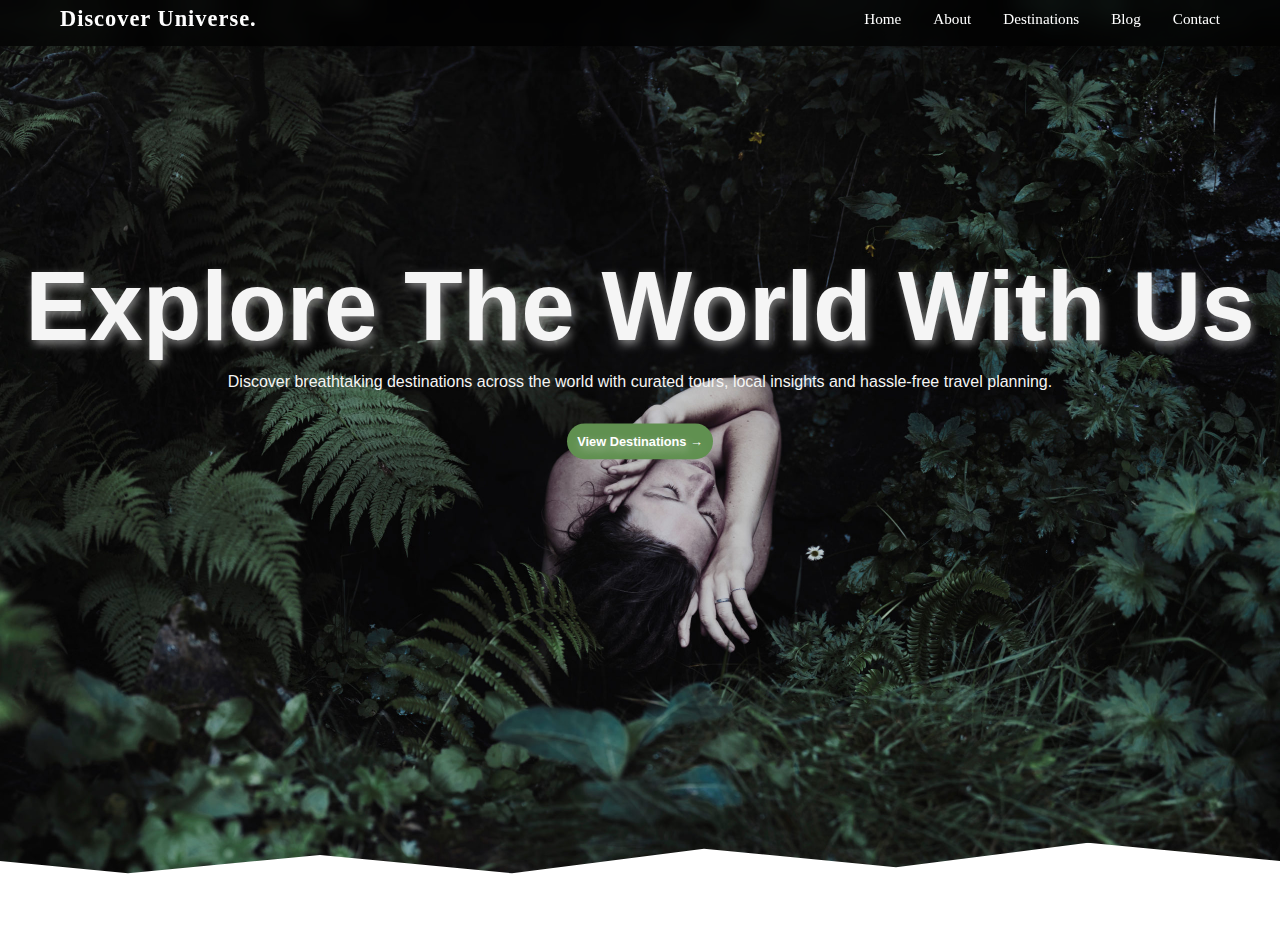
<file: index.html>
<!DOCTYPE html>
<html lang="en">

<head>
<meta charset="UTF-8">
<meta name="viewport" content="width=device-width, initial-scale=1.0">

<title>Travel Website</title>
<link rel="stylesheet" href="style.css">
</head>

<body>

<div class="hero">

<!-- ===== NAVBAR ===== -->

<nav>

<div class="logo">Discover Universe.</div>

<div class="nav-links">
<a href="index.html">Home</a>
<a href="about.html">About</a>
<a href="destinations.html">Destinations</a>
<a href="blog.html">Blog</a>
<a href="contact.html">Contact</a>
</div>

</nav>

<!-- ===== HERO TEXT ===== -->

<div class="banner">
<h1>Explore The World With Us</h1>

<p>
Discover breathtaking destinations across the world with curated tours,
local insights and hassle-free travel planning.
</p>

<a href="destinations.html" class="btn">
View Destinations →
</a>

</div>

</div>

<!-- ===== FOOTER ===== -->

<footer>
<p>© 2025 Discover Universe Travel</p>
</footer>

</body>
</html>
</file>
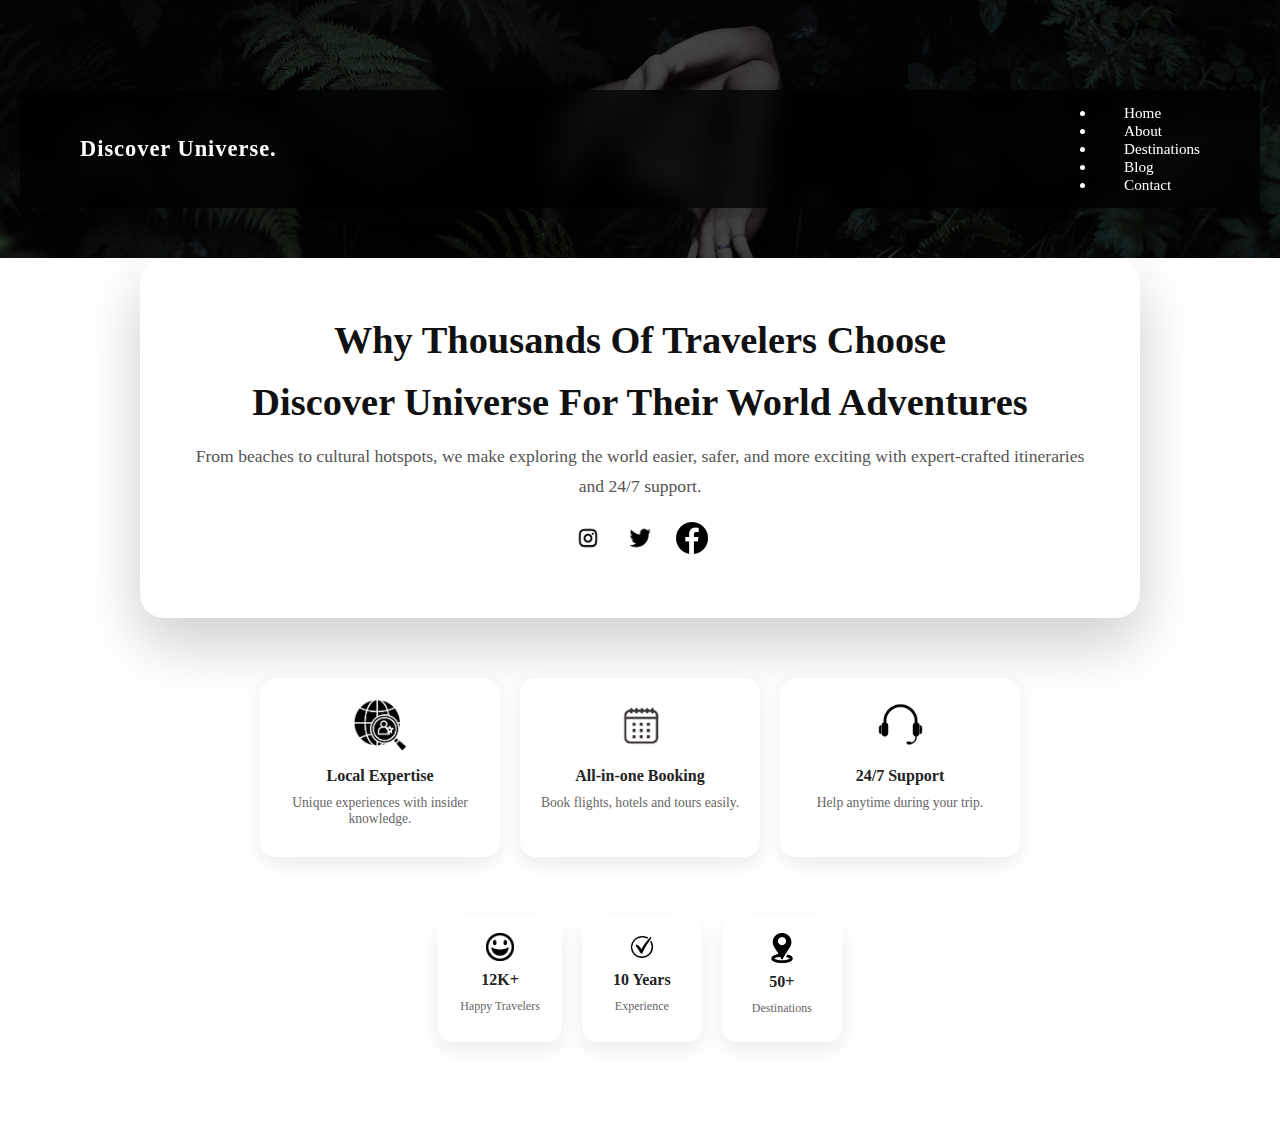
<file: about.html>
<!DOCTYPE html>
<html lang="en">

<head>
<meta charset="UTF-8">
<meta name="viewport" content="width=device-width, initial-scale=1.0">

<title>About | Discover Universe</title>

<link rel="stylesheet" href="style.css">
</head>

<body>

<!-- ===== ABOUT SECTION BACKGROUND ===== -->

<div class="about">

<nav class="navbar">
    
    <div class="logo">
        Discover Universe.
    </div>

    <ul class="nav-links">
        <li><a href="index.html">Home</a></li>
        <li><a href="about.html">About</a></li>
        <li><a href="destinations.html">Destinations</a></li>
        <li><a href="blog.html">Blog</a></li>
        <li><a href="contact.html">Contact</a></li>
    </ul>

</nav>

</div>


<!-- ===== ABOUT CONTENT ===== -->

<div class="about-content">

<h2>Why Thousands Of Travelers Choose</h2>
<h2>Discover Universe For Their World Adventures</h2>

<p>
From beaches to cultural hotspots, we make exploring the world easier, safer,
and more exciting with expert-crafted itineraries and 24/7 support.
</p>

<div class="logoo">
<img src="instagram.png">
<img src="twitter.png">
<img src="fbook.png">
</div>

</div>


<!-- ===== FEATURE BOXES ===== -->

<div class="box">

<div class="box-content">
<img src="local.jpg">
<h2>Local Expertise</h2>
<p>Unique experiences with insider knowledge.</p>
</div>

<div class="box-content">
<img src="calc.jpg">
<h2>All-in-one Booking</h2>
<p>Book flights, hotels and tours easily.</p>
</div>

<div class="box-content">
<img src="music.jpg">
<h2>24/7 Support</h2>
<p>Help anytime during your trip.</p>
</div>

</div>


<!-- ===== STATS ===== -->

<div class="icon">

<div class="icon-content">
<img src="happy.png">
<h2>12K+</h2>
<p>Happy Travelers</p>
</div>

<div class="icon-content">
<img src="wr.jpg">
<h2>10 Years</h2>
<p>Experience</p>
</div>

<div class="icon-content">
<img src="location.png">
<h2>50+</h2>
<p>Destinations</p>
</div>

</div>


<!-- ===== FOOTER ===== -->

<footer>
<p>© 2025 Discover Universe Travel</p>
</footer>

</body>
</html>
</file>
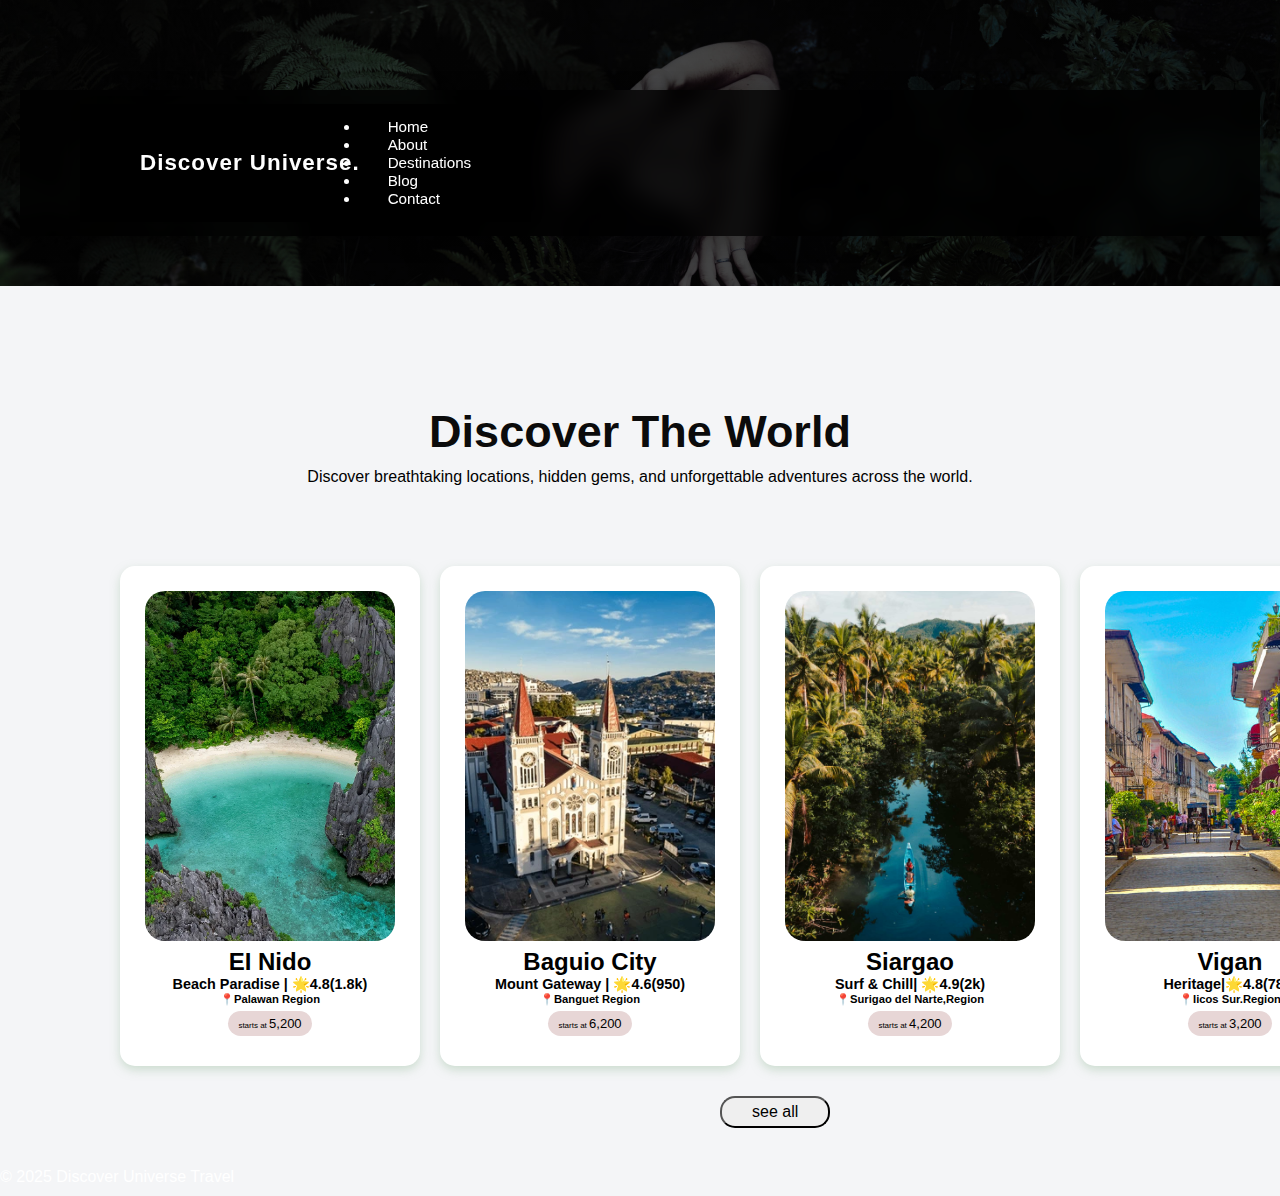
<file: Destinations.html>
<!DOCTYPE html>
<html lang="en">

<head>
    <meta charset="UTF-8">
    <meta name="viewport" content="width=device-width, initial-scale=1.0">
    <title>Document</title>
    <link rel="stylesheet" href="style.css">
</head>

<body class="bdy">
    <div class="about">
        <nav>
         <nav class="navbar">
    
    <div class="logo">
        Discover Universe.
    </div>

    <ul class="nav-links">
        <li><a href="index.html">Home</a></li>
        <li><a href="about.html">About</a></li>
        <li><a href="destinations.html">Destinations</a></li>
        <li><a href="blog.html">Blog</a></li>
        <li><a href="contact.html">Contact</a></li>
    </ul>

</nav>
    </div>
    <div class="discover">
        <h1>Discover The World</h1>
        <p>Discover breathtaking locations, hidden gems, and unforgettable adventures across the world.

</p>
    </div>
    <div class="image">
        <div class="image-content">
            <img src="el nido.webp" alt="">
            <h1>EI Nido </h1>
            <h2>Beach Paradise | 🌟4.8(1.8k) </h2>
            <h3>📍Palawan Region</h3>
            <button>starts at <span> 5,200</span></button>
        </div>
        <div class="image-content">
            <img src="baguio-city-.webp" alt="">
            <h1>Baguio City </h1>
            <h2>Mount Gateway | 🌟4.6(950) </h2>
            <h3>📍Banguet Region</h3>
            <button>starts at <span> 6,200</span></button>
        </div>
        <div class="image-content">
            <img src="siar.jpg" alt="">
            <h1>Siargao </h1>
            <h2>Surf & Chill| 🌟4.9(2k) </h2>
            <h3>📍Surigao del Narte,Region</h3>
             <button>starts at <span> 4,200</span></button>
        </div>
        <div class="image-content">
            <img src="vigan.jpg" alt="">
            <h1>Vigan </h1>
            <h2>Heritage|🌟4.8(780) </h2>
            <h3>📍Iicos Sur.Region</h3>
            <button>starts at <span> 3,200</span></button>
        </div>
    </div>
    <div class="button">
        <button>
            see all
        </button>
    </div>
    
<footer>
<p>© 2025 Discover Universe Travel</p>
</footer>
</body>

</html>
</file>
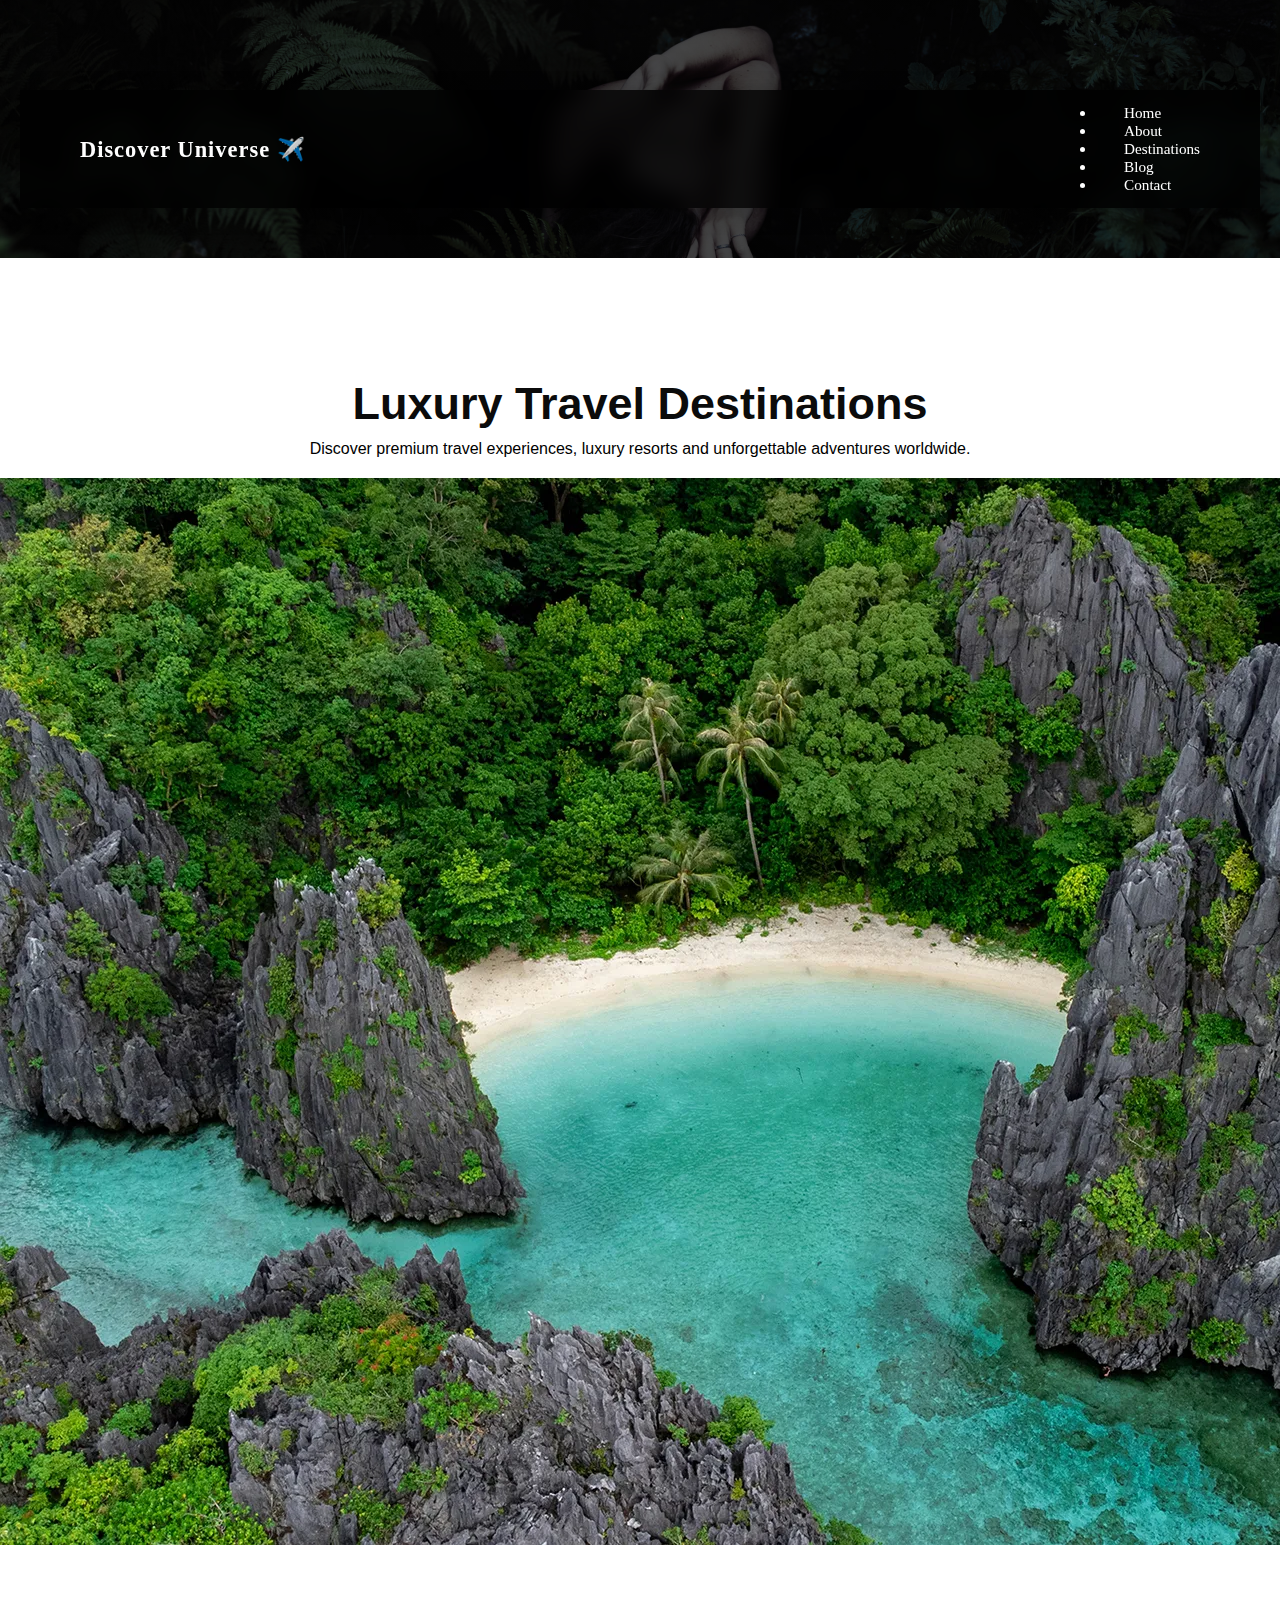
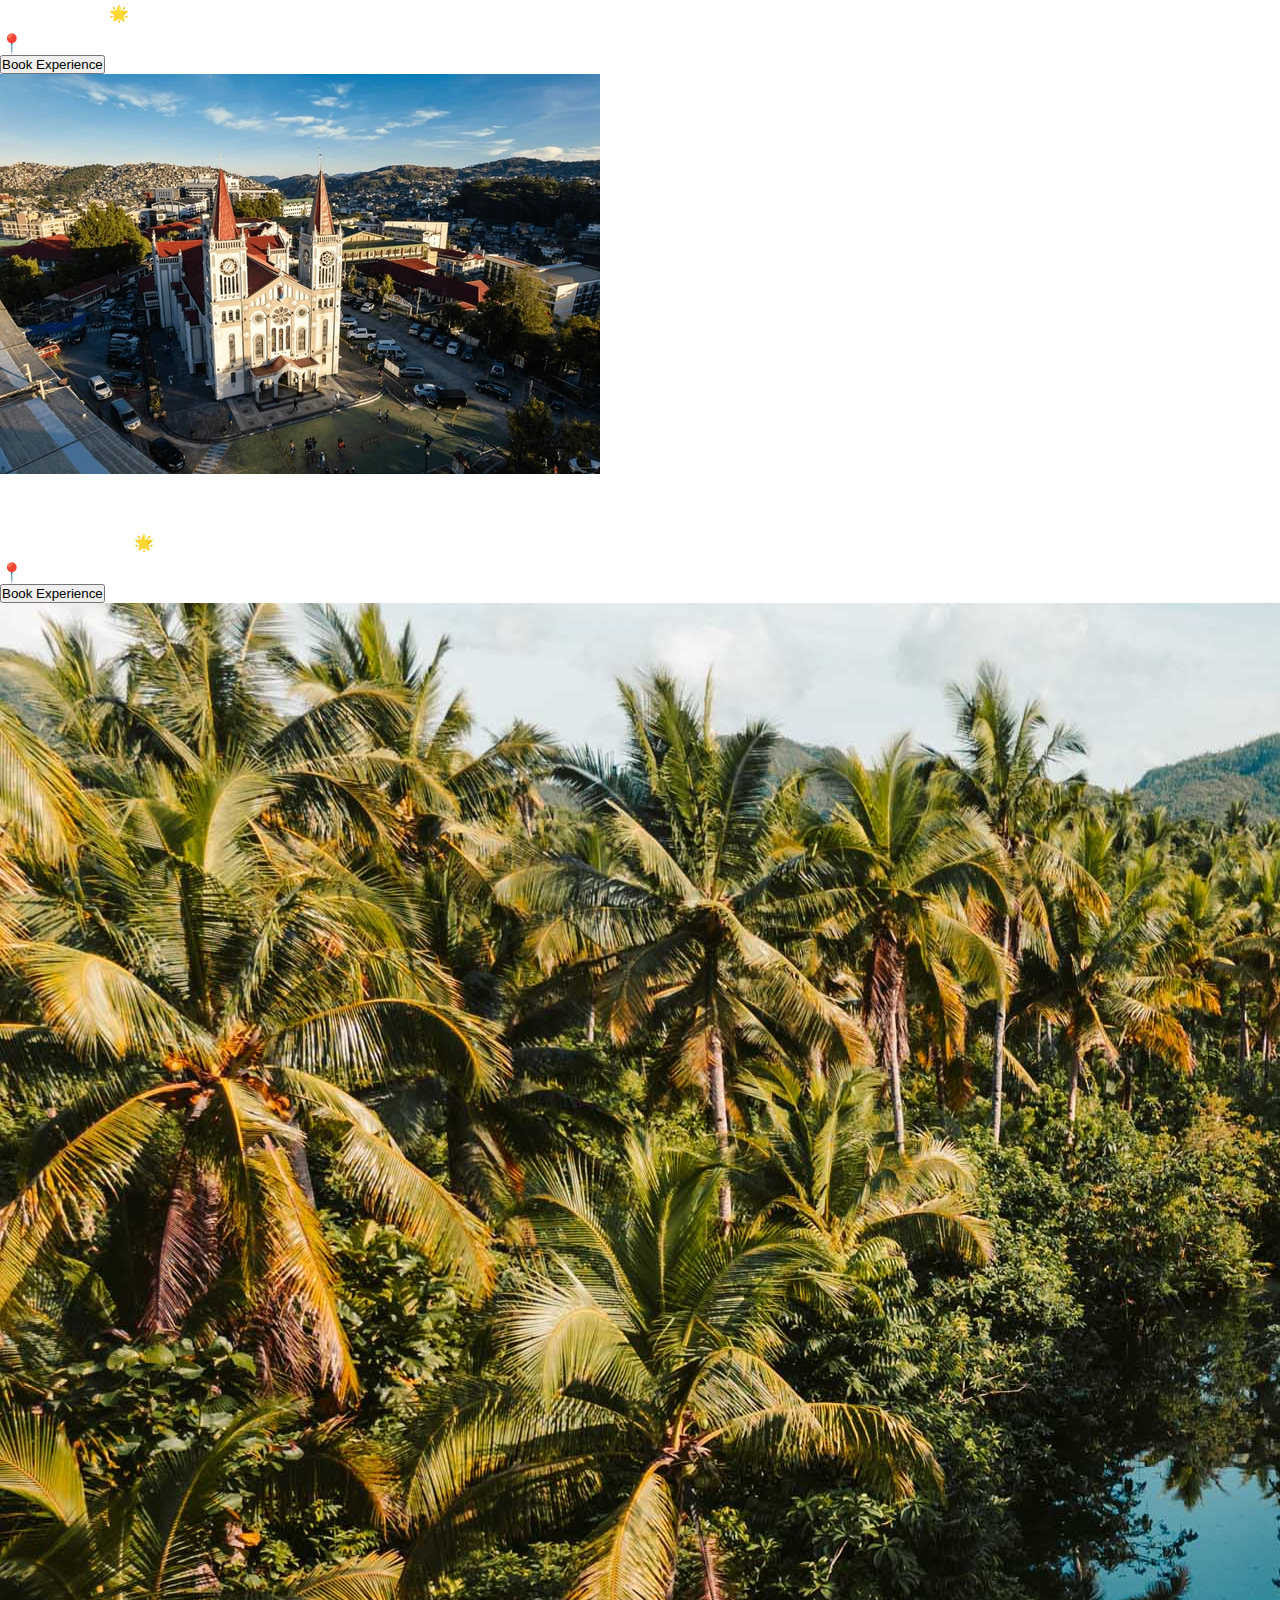
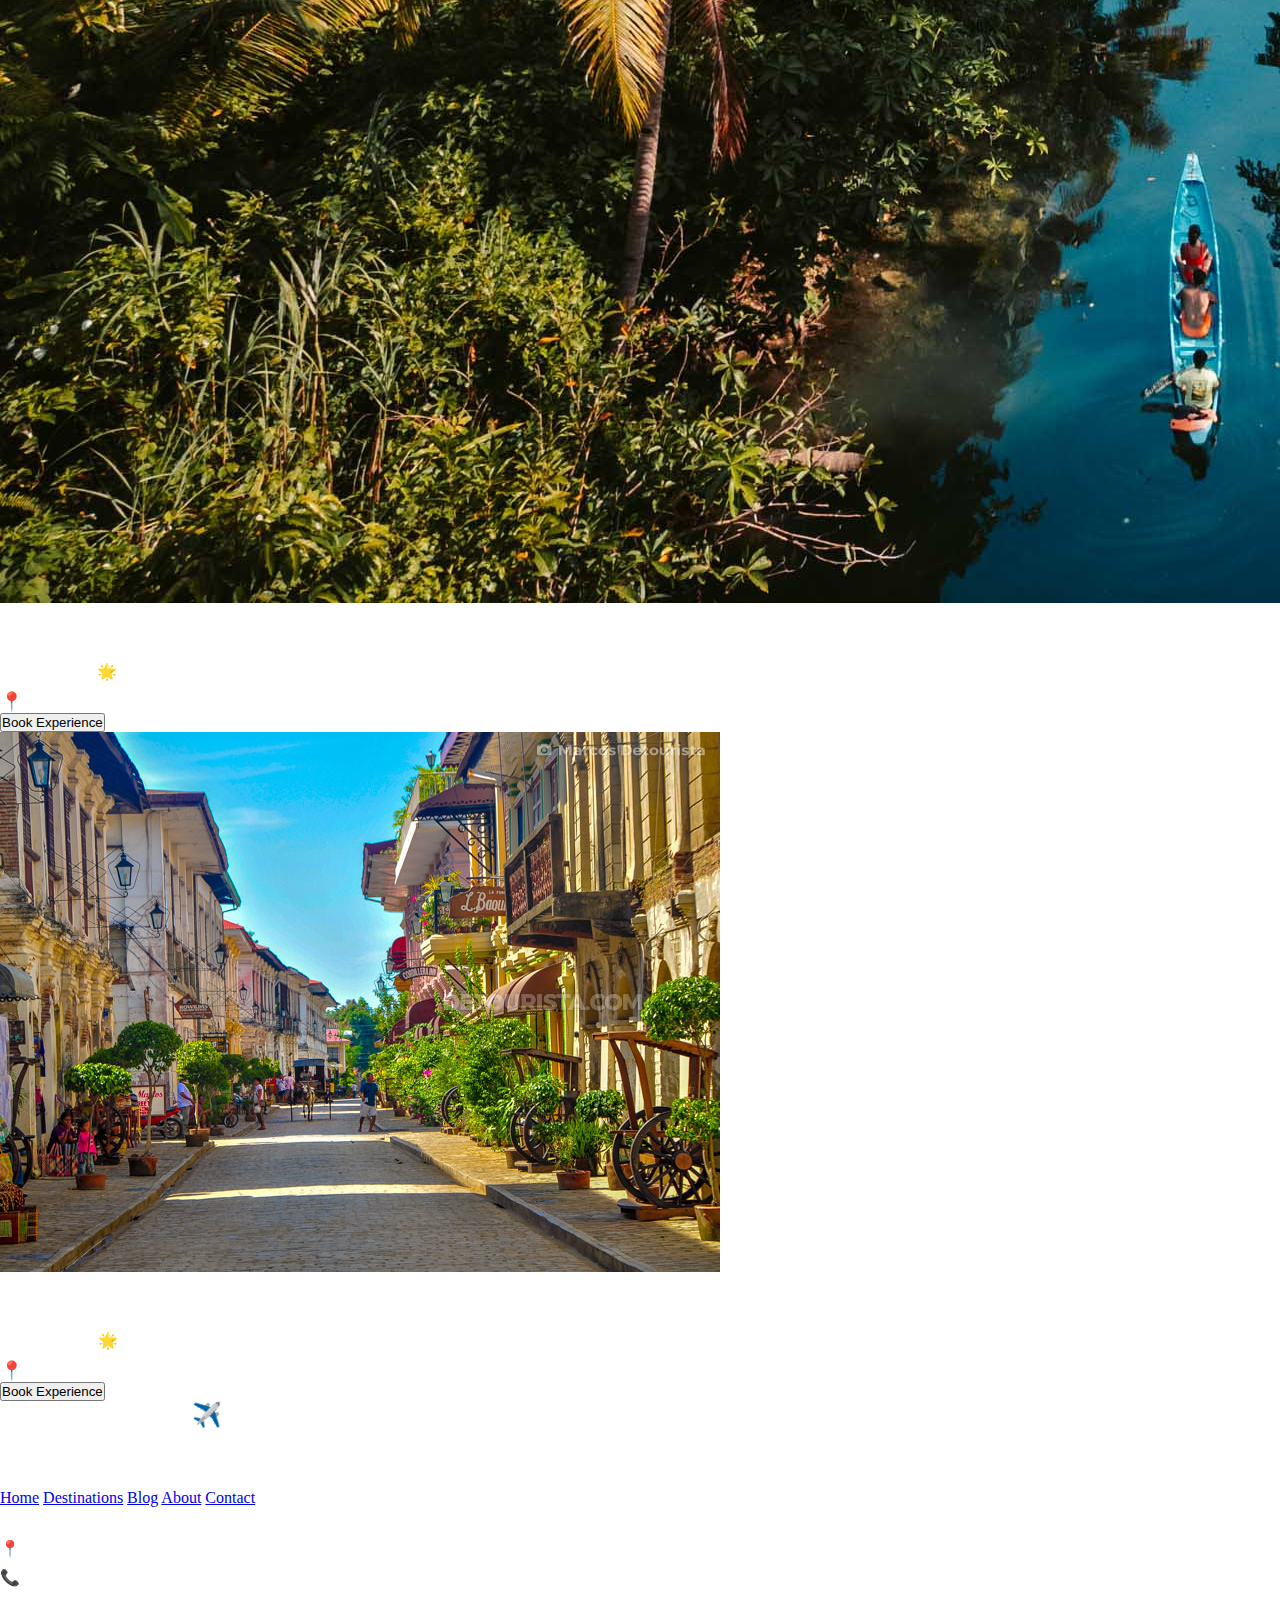
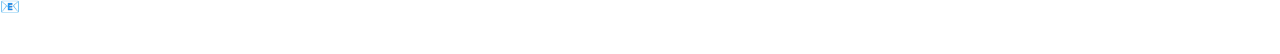
<file: destinations.html>
<!DOCTYPE html>
<html lang="en">

<head>
<meta charset="UTF-8">
<meta name="viewport" content="width=device-width, initial-scale=1.0">

<title>Destinations | Discover Universe</title>

<link rel="stylesheet" href="style.css">
</head>

<body>

<!-- ================= NAVBAR ================= -->

<div class="about">

<nav class="navbar">

<div class="logo">
Discover Universe ✈️
</div>

<ul class="nav-links">
<li><a href="index.html">Home</a></li>
<li><a href="about.html">About</a></li>
<li><a href="destinations.html">Destinations</a></li>
<li><a href="blog.html">Blog</a></li>
<li><a href="contact.html">Contact</a></li>
</ul>

</nav>

</div>

<!-- ================= DESTINATION HEADER ================= -->

<section class="discover">
<h1>Luxury Travel Destinations</h1>
<p>
Discover premium travel experiences, luxury resorts and unforgettable adventures worldwide.
</p>
</section>

<!-- ================= DESTINATION GRID ================= -->

<div class="luxury-grid">

<!-- Card 1 -->
<div class="luxury-card">

<img src="el nido.webp">

<div class="luxury-content">

<span class="price-tag">₱5,200</span>

<h2>El Nido</h2>
<p>Beach Paradise | 🌟 4.8 (1.8K)</p>
<h3>📍 Palawan, Philippines</h3>

<button class="book-btn">Book Experience</button>

</div>
</div>

<!-- Card 2 -->
<div class="luxury-card">

<img src="baguio-city-.webp">

<div class="luxury-content">

<span class="price-tag">₱6,200</span>

<h2>Baguio City</h2>
<p>Mountain Gateway | 🌟 4.6 (950)</p>
<h3>📍 Benguet Region</h3>

<button class="book-btn">Book Experience</button>

</div>
</div>

<!-- Card 3 -->
<div class="luxury-card">

<img src="siar.jpg">

<div class="luxury-content">

<span class="price-tag">₱4,200</span>

<h2>Siargao</h2>
<p>Surf Paradise | 🌟 4.9 (2K)</p>
<h3>📍 Surigao del Norte</h3>

<button class="book-btn">Book Experience</button>

</div>
</div>

<!-- Card 4 -->
<div class="luxury-card">

<img src="vigan.jpg">

<div class="luxury-content">

<span class="price-tag">₱3,200</span>

<h2>Vigan</h2>
<p>Heritage City | 🌟 4.8 (780)</p>
<h3>📍 Ilocos Sur</h3>

<button class="book-btn">Book Experience</button>

</div>
</div>

</div>

<!-- ================= PREMIUM FOOTER ================= -->

<footer class="footer">

<div class="footer-container">

<div class="footer-about">
<h2>Discover Universe ✈️</h2>
<p>
Luxury travel experiences with best prices and premium comfort worldwide.
</p>
</div>

<div class="footer-links">
<h3>Quick Links</h3>
<a href="index.html">Home</a>
<a href="destinations.html">Destinations</a>
<a href="blog.html">Blog</a>
<a href="about.html">About</a>
<a href="contact.html">Contact</a>
</div>

<div class="footer-contact">
<h3>Contact</h3>
<p>📍 Dubai Office</p>
<p>📞 +971 50 546 9335</p>
<p>📧 support@discoveruniverse.com</p>
</div>

</div>

<div class="footer-bottom">
<p>© 2026 Discover Universe | All Rights Reserved</p>
</div>

</footer>

</body>
</html>
</file>
<file: style.css>
* {
    margin: 0;
    padding: 0;
    box-sizing: border-box;
}

body {

    color: white;

}

.hero {
    background-image: url('self-portrait-forest-scaled.jpg');
    background-repeat: no-repeat;
    background-size: cover;
    transition: all 0.3s;
    position: relative;
    height: 100vh;
}

.hero:hover {
    transform: scaleY(1.02);
}

/* ================= NAVBAR ================= */

nav {
    position: sticky;
    top: 0;
    z-index: 1000;

    display: flex;
    justify-content: space-between;
    align-items: center;

    padding: 14px 60px;

    background: rgba(0, 0, 0, 0.75);
    backdrop-filter: blur(10px);

    box-shadow: 0 4px 20px rgba(0,0,0,0.25);
}


/* LOGO */
.logo {
    font-size: 1.4rem;
    font-weight: 700;
    letter-spacing: 1px;
    color: white;
}


/* LINKS CONTAINER */
nav a {
    text-decoration: none;
    color: white;
    margin-left: 28px;
    font-size: 0.95rem;
    font-weight: 500;
    position: relative;
    transition: 0.3s;
}


/* smooth underline hover (luxury style) */
nav a::after {
    content: "";
    position: absolute;
    left: 0;
    bottom: -6px;
    width: 0;
    height: 2px;
    background: #7bd389;
    transition: 0.3s;
}

nav a:hover {
    color: #7bd389;
}

nav a:hover::after {
    width: 100%;
}

.banner {
    text-align: center;
    margin-top: 200px;
    font-size: 3rem;
    font-family: "poppins", sans-serif;
    font-weight: bolder;
    text-shadow: 2px 4px 10px rgba(255, 255, 255, 0.5);
    color: whitesmoke;
    display: block;
}

p {
    font-size: 1rem;
    text-shadow: none;
    font-weight: lighter;
    margin-top: 10px;
    margin-bottom: 10px;
    transition: none;
    transform: none;

}

.btn {

    padding: 10px;
    border-radius: 20px;
    font-weight: bold;
    font-size: 0.8rem;
    transition: transform 1s;
    text-decoration: none;
    display: inline-block;
    background-color: rgb(96, 144, 80);
    color: rgb(255, 255, 255);
}

.btn:hover {
    transform: scaleY(1.2);
    transform: scale(1.2);
    background-color: rgb(255, 255, 255);
    color: rgb(0, 0, 0);
}

.hero::after {
    content: "";
    position: absolute;
    bottom: -1px;
    left: 0;
    width: 100%;
    height: 120px;
    background: #fff;
    clip-path: polygon(0 60%, 10% 70%, 25% 55%, 40% 70%, 55% 50%, 70% 65%, 85% 45%, 100% 60%, 100% 100%, 0 100%);

}

/* about *//* ================= SMALL FEATURE BOXES ================= */
.about {
    background: linear-gradient(
        rgba(0,0,0,0.65),
        rgba(0,0,0,0.65)
    ),
    url('self-portrait-forest-scaled.jpg') center/cover no-repeat;

    padding: 90px 20px 50px;
}



/* =====================================================
   ABOUT CONTENT CARD
===================================================== */

.about-content {
    background: white;
    max-width: 1000px;
    margin: auto;
    padding: 60px 50px;

    border-radius: 24px;
    text-align: center;

    box-shadow: 0 25px 60px rgba(0,0,0,0.2);

    animation: fadeUp 0.8s ease;
}

.about-content h2 {
    font-size: 2.4rem;
    margin-bottom: 18px;
    color: #111;
}

.about-content p {
    font-size: 1.1rem;
    color: #555;
    line-height: 1.7;
    margin-bottom: 10px;
}


/* =====================================================
   SOCIAL ICONS
===================================================== */

.logoo {
    margin-top: 20px;
}

.logoo img {
    width: 32px;
    margin: 0 8px;
    cursor: pointer;
    transition: 0.3s;
}

.logoo img:hover {
    transform: scale(1.2) translateY(-3px);
}



/* =====================================================
   FEATURE SMALL BOXES (ONE LINE)
===================================================== */

.box {
    display: flex;
    justify-content: center;
    gap: 20px;
    flex-wrap: wrap;

    max-width: 1100px;
    margin: 60px auto;
}


/* compact cards */
.box-content {
    width: 240px;

    background: white;
    padding: 20px;
    border-radius: 16px;

    text-align: center;

    box-shadow: 0 8px 20px rgba(0,0,0,0.08);
    transition: 0.3s;
}

.box-content:hover {
    transform: translateY(-8px);
    box-shadow: 0 16px 35px rgba(0,0,0,0.15);
}

.box-content img {
    width: 55px;
    height: 55px;
    border-radius: 14px;
    margin-bottom: 10px;
}

.box-content h2 {
    font-size: 1rem;
    margin-bottom: 6px;
    color: #222;
}

.box-content p {
    font-size: 0.85rem;
    color: #666;
}



/* =====================================================
   STATS SMALL BOXES (ONE LINE)
===================================================== */

.icon {
    display: flex;
    justify-content: center;
    gap: 20px;
    flex-wrap: wrap;

    margin: 40px auto 60px;
}

.icon-content {
    background: white;
    padding: 16px 22px;

    border-radius: 14px;
    text-align: center;
    min-width: 120px;

    box-shadow: 0 8px 20px rgba(0,0,0,0.08);
    transition: 0.3s;
}

.icon-content:hover {
    transform: scale(1.08);
}

.icon-content img {
    width: 28px;
    margin-bottom: 6px;
}

.icon-content h2 {
    font-size: 1rem;
    color: #222;
}

.icon-content p {
    font-size: 0.75rem;
    color: #666;
}



/* =====================================================
   ANIMATION
===================================================== */

@keyframes fadeUp {
    from {
        opacity: 0;
        transform: translateY(40px);
    }
    to {
        opacity: 1;
        transform: translateY(0);
    }
}



/* =====================================================
   RESPONSIVE
===================================================== */

@media (max-width: 768px) {

    nav {
        flex-direction: column;
        gap: 10px;
        padding: 12px 20px;
    }

    .nav-links {
        flex-wrap: wrap;
        justify-content: center;
    }

    .about-content {
        padding: 40px 25px;
    }

    .about-content h2 {
        font-size: 1.8rem;
    }
}

@media (max-width: 480px) {

    .box-content {
        width: 100%;
    }

    .icon {
        flex-direction: column;
        align-items: center;
    }
}




/* destinations */
.bdy {
    background-color: rgb(213, 202, 189)
}

.discover {
    color: black;
    font-family: "poppins", sans-serif;
    margin-top: 20px;
}

.discover h1 {
    font-size: 2.5rem;
    text-align: center;
    margin-top:50px;
}
.image {
    display: flex;
    gap: 20px;
    color: black;
    margin: 60px 60px 60px 0;
    width: 2000px;
    position: relative;
    left: 120px;

}

.image-content {
    background-color: #fff;
    border-radius: 15px;
    align-items: center;
    padding: 25px;
    width: 300px;
    height: 500px;
    text-align: center;
    font-size: 0.6rem;
    font-family: "poppins",sans-serif;
 box-shadow: 0 4px 10px rgba(165, 198, 170, 0.5);
    transition: tranform 1s;
    box-shadow: 0.3s ease;
   
}

.image-content img {
    height: 350px;
    width: 250px;
    object-fit: cover;
    border-radius: 20px;
    margin-right: 25px;
    overlay: none;
} 
.image-content h1{
    font-family: "poppins",sans-serif;
    text-align: center;
    font-size: 1.5rem;
    margin-top: 5px;
}
.image-content button{
    background-color: rgba(208, 174, 174, 0.5);
    border-radius: 20px;
    padding: 5px 10px;
    margin-top: 5px;
    border: none;
    font-size: smaller;
}
.image-content span{
    font-size: small;
}
.image-content:hover {
    transform: translateY(-6px);
    box-shadow: 0 4px 10px rgba(6, 74, 41, 0.5);
}
.button button{
    border-radius: 15px;
    position: relative;
    left: 720px;
    padding: 5px 30px;
    bottom: 30px;
    font-family: "poppins",sans-serif;
    font-size: 1rem;
    border-color: black;

}
.button button:hover{
    border: #a2badb;
    color: #000000;

}
/* blog */





.discover {
    text-align: center;
    padding: 50px 0 10px;
}

.discover h1 {
    font-size: 45px;
    font-weight: 700;
    color: #0b0b0b;
}

.sub {
    font-size: 18px;
    color: #555;
}


.blog-container {
    display: flex;
    justify-content: center;
    gap: 30px;
    flex-wrap: wrap;
    margin-top: 40px;
    padding-bottom: 60px;
}


.blog-card {
    width: 320px;
    background: #dfe3e5;
    border-radius: 16px;
    padding: 16px;
    box-shadow: 0 6px 18px rgba(0,0,0,0.1);
    transition: 0.3s;
}

.blog-card:hover {
    transform: translateY(-8px);
    box-shadow: 0 15px 28px rgba(0,0,0,0.15);
}

.blog-card img {
    width: 100%;
    height: 190px;
    border-radius: 14px;
    object-fit: cover;
}

.blog-card h2 {
    font-size: 20px;
    font-weight: 600;
    margin-top: 12px;
    color: #222;
}

.blog-card p {
    font-size: 15px;
    color: #555;
    margin: 8px 0 14px;
}


.read-btn {
    text-decoration: none;
    font-weight: 600;
    color: #0b74ff;
    border: 2px solid #0b74ff;
    padding: 8px 14px;
    border-radius: 10px;
    transition: 0.3s;
}

.read-btn:hover {
    background: #0b74ff;
    color: #fff;
}


@media (max-width: 768px) {
    .about nav {
        padding: 18px 20px;
    }

    nav a {
        margin-left: 15px;
        font-size: 15px;
    }

    .discover h1 {
        font-size: 32px;
    }

    .blog-card {
        width: 88%;
        max-width: 370px;
    }
}
/* contact */
.bdy {
    background: #f4f5f7;
    margin: 0;
    padding: 0;
    font-family: Poppins, sans-serif;
}



.contact-header {
    text-align: center;
    margin-top: 50px;
    padding: 20px;
}

.contact-header h1 {
    font-size: 3rem;
    color: #111;
}

.contact-header h1 span {
    color: #649b4e;
}

.contact-header p {
    font-size: 1.1rem;
    color: #555;
}


.contact-container {
    display: grid;
    grid-template-columns: 1.4fr 2fr;
    gap: 40px;
    padding: 40px 60px;
}


.contact-info {
    background: white;
    padding: 25px;
    border-radius: 12px;
    box-shadow: 0 10px 25px rgba(0,0,0,0.05);
}

.contact-info h2 {
    font-size: 1.8rem;
    margin-bottom: 15px;
}

.contact-info p {
    color: #444;
    margin: 8px 0;
}

.social a {
    display: block;
    margin-top: 10px;
    color: #8ed0ab;
    text-decoration: none;
    font-weight: 500;
}

.contact-form {
    background: white;
    padding: 30px;
    border-radius: 12px;
    box-shadow: 0 10px 25px rgba(0,0,0,0.05);
}

.contact-form h2 {
    margin-bottom: 20px;
}

.contact-form input,
.contact-form textarea {
    width: 100%;
    padding: 12px;
    margin-top: 12px;
    border: 1px solid #ddd;
    border-radius: 8px;
    font-size: 15px;
}

.contact-form input:focus,
.contact-form textarea:focus {
    border-color: #0077ff;
    outline: none;
}

.button-contact{
    background: #528762;
    color: white;
    padding: 12px 22px;
    border: none;
    border-radius: 8px;
    font-weight: 600;
    margin-top: 20px;
    cursor: pointer;
    width: 100%;
}

/* Tablets & Medium Screens */
@media (max-width: 1024px) {

    nav {
        flex-wrap: wrap;
        justify-content: center;
    }

    nav a {
        margin: 8px 5px;
        font-size: 14px;
    }

    .logo {
        margin-bottom: 10px;
    }

    /* About section */
    .about-content {
        margin: 40px 20px;
        padding: 30px;
    }

    
    .box {
        flex-direction: column;
        align-items: center;
        margin-bottom: 20px;
    }

    .box-content {
        width: 90%;
    }

    
    .icon {
        flex-direction: column;
        align-items: center;
        gap: 20px;
        margin-bottom: 20px;
    }

    
    .image {
        flex-wrap: wrap;
        justify-content: center;
        margin-left: 0;
        width: 100%;
    }

    .image-content {
        width: 90%;
        margin-bottom: 20px;
    }

    /* Blog cards */
    .blog-container {
        flex-direction: column;
        align-items: center;
    }

    .blog-card {
        width: 90%;
        margin-bottom: 20px;
    }

    /* Contact section */
    .contact-container {
        grid-template-columns: 1fr;
        padding: 20px;
    }
}


@media (max-width: 768px) {

    .hero .banner {
        font-size: 2rem;
        margin-top: 150px;
    }

    .discover h1 {
        font-size: 2rem;
    }

    .discover p {
        font-size: 1rem;
        padding: 0 10px;
    }

    nav {
        flex-direction: column;
        align-items: center;
    }

    nav a {
        margin: 5px 0;
    }

    .btn {
        padding: 8px 20px;
        font-size: 0.9rem;
    }

    .image-content img {
        height: 200px;
    }

    .blog-card img {
        height: 150px;
    }

    .box-content img {
        width: 80px;
        height: 80px;
    }
}


@media (max-width: 480px) {

    .hero .banner {
        font-size: 1.5rem;
        margin-top: 120px;
    }

    .discover h1 {
        font-size: 1.5rem;
    }

    .discover p {
        font-size: 0.9rem;
    }

    .image-content {
        padding: 10px;
    }

    .image-content img {
        width: 100%;
        height: 150px;
    }

    .blog-card {
        width: 95%;
    }

    .box-content {
        flex-direction: column;
        text-align: center;
    }

    .box-content img {
        margin: 0 auto 10px auto;
    }

    .icon-content {
        margin-bottom: 15px;
    }

    .contact-header h1 {
        font-size: 2rem;
    }

    .contact-header p {
        font-size: 0.9rem;
    }
}
</file>
